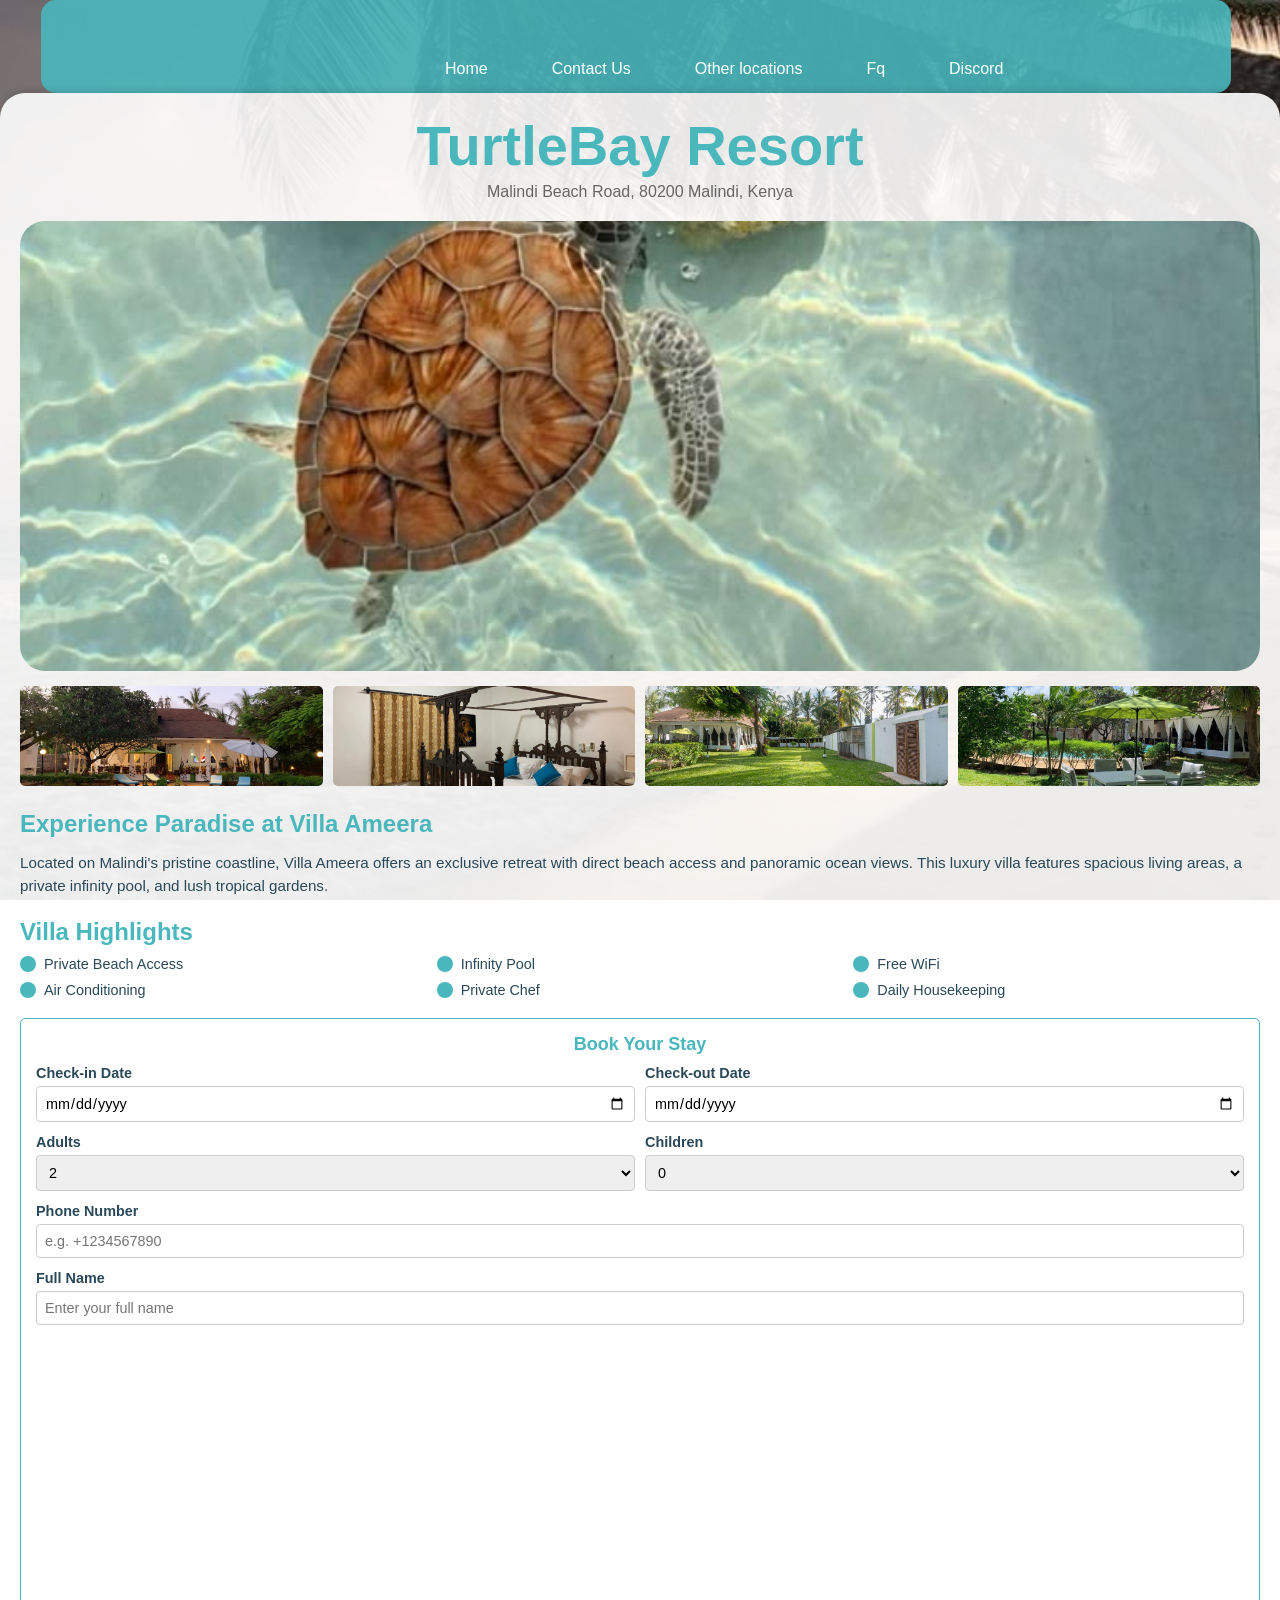
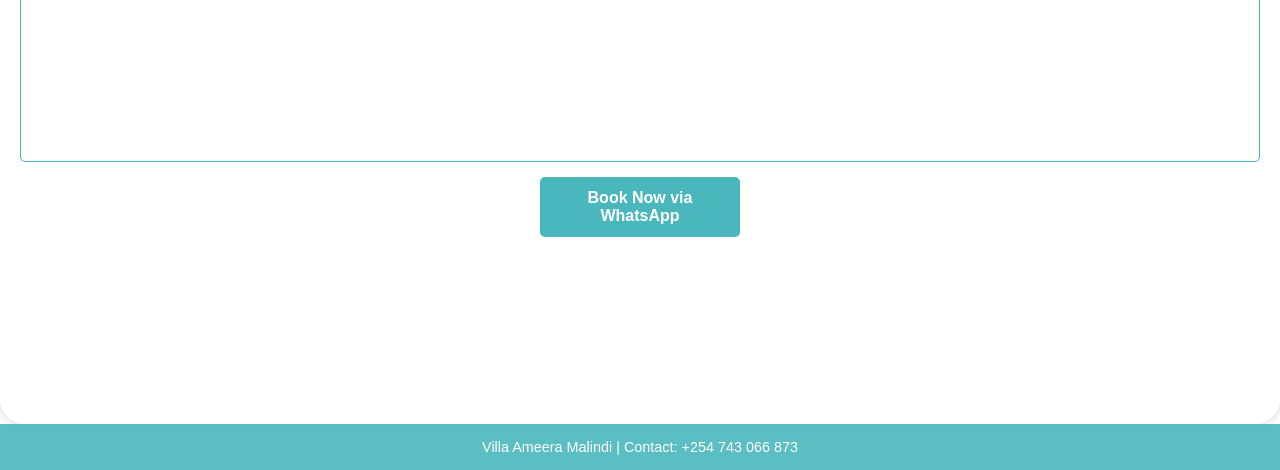
<file: turtlebay.html>
<!DOCTYPE html>
<html lang="en">
<head>
  <meta charset="UTF-8">
  <meta name="viewport" content="width=device-width, initial-scale=1.0">
  <title>Villa Ameera Malindi - Luxury Beach Villa</title>
  <style>
    * {
      box-sizing: border-box;
      margin: 0;
      padding: 0;
      font-family: Arial, sans-serif;
    }
    
    body {
      background-image: url('44.jpg');
      background-size: cover;
      background-position: center;
      background-attachment: fixed;
      color: #2a4858;
      height: 230vh;
      display: flex;
      flex-direction: column;
      overflow-y: auto;
     
      
    }
    
    .header {
      background-color: rgba(74, 183, 189, 0.9);
      color: white;
      padding: 15px 20px;
      margin-left: 3.2vw;
      text-align: center;
      opacity: 0; /* Start invisible */
      min-height: 5vh;
      border-radius: 15px;
      max-width: 93vw; 
      justify-self: center;     
    transition: opacity 2s ease-in-out; /* Transition effect */
}
    
    
    .logo {
      font-size: 28px;
      font-weight: bold;
    }
    .header ul {
        text-decoration: none;
        display: flex;
        flex-direction: row;
        padding-left: 25vw;
    }
    .header ul li {
        list-style-type: none;
        padding-left: 5vw;
        padding-top: 5vh;
        font-family: Arial, Helvetica, sans-serif;
    }
    .main {
      min-width: 90vw;
      margin: 0 auto;
      padding: 20px;
      background-color: rgba(255, 255, 255, 0.9);
      box-shadow: 0 0 10px rgba(0, 0, 0, 0.2);
      flex: 1;
      overflow-y: auto;
      border-radius: 25px;
      opacity: 0; /* Start invisible */
    transition: opacity 2s ease-in-out; /* Transition effect */
}
body.loaded .main {
    opacity: 1; /* End fully visible */
}
body.loaded .header {
    opacity: 1; /* End fully visible */
}
    
    .hotel-header {
      text-align: center;
      margin-bottom: 20px;
    }
    
    .hotel-title h1 {
      font-size: 3.5rem;
      color: #4ab7bd;
      margin-bottom: 5px;
    }
    
    .hotel-title .location {
      color: #666;
      margin-bottom: 20px;
    }
    
    .main-image {
      width: 100%;
      height: 300px;
      overflow: hidden;
      margin-bottom: 15px;
      border-radius: 25px;
      min-height: 50vh;
    }
    
    .main-image img {
      width: 100%;
      height: 100%;
      object-fit: cover;
    }
    
    .gallery {
      display: grid;
      grid-template-columns: repeat(4, 1fr);
      gap: 10px;
      margin-bottom: 20px;
    }
    
    .gallery img {
      width: 100%;
      height: 100px;
      object-fit: cover;
      border-radius: 5px;
    }
    
    .description {
      margin-bottom: 20px;
      line-height: 1.5;
    }
    
    .description h2 {
      color: #4ab7bd;
      margin-bottom: 10px;
    }
    
    .description p {
      font-size: 0.95em;
    }
    
    .amenities {
      margin-bottom: 20px;
    }
    
    .amenities h2 {
      color: #4ab7bd;
      margin-bottom: 10px;
    }
    
    .amenities-list {
      display: grid;
      grid-template-columns: repeat(3, 1fr);
      gap: 10px;
    }
    
    .amenity-item {
      display: flex;
      align-items: center;
      gap: 8px;
      font-size: 0.9em;
    }
    
    .amenity-icon {
      min-width: 16px;
      height: 16px;
      background-color: #4ab7bd;
      border-radius: 50%;
    }
    
    .booking-form {
      background-color: rgba(255, 255, 255, 0.8);
      padding: 15px;
      border-radius: 5px;
      border: 1px solid #4ab7bd;
      margin-bottom: 15px;
    }
    
    .booking-form h2 {
      color: #4ab7bd;
      margin-bottom: 10px;
      font-size: 18px;
      text-align: center;
    }
    
    .form-group {
      margin-bottom: 12px;
    }
    
    .form-group label {
      display: block;
      margin-bottom: 5px;
      font-weight: bold;
      font-size: 0.9em;
    }
    
    .form-group input, .form-group select {
      width: 100%;
      padding: 8px;
      border: 1px solid #ccc;
      border-radius: 4px;
      font-size: 0.9em;
    }
    
    .form-row {
      display: flex;
      gap: 10px;
    }
    
    .form-row .form-group {
      flex: 1;
    }
    
    .book-now {
      background-color: #4ab7bd;
      color: white;
      border: none;
      padding: 12px 25px;
      font-size: 16px;
      font-weight: bold;
      border-radius: 5px;
      cursor: pointer;
      display: block;
      margin: 15px auto;
      text-align: center;
      text-decoration: none;
      width: 200px;
    }
    
    .book-now:hover {
      background-color: #3a9599;
    }
    
    .footer {
      background-color: rgba(74, 183, 189, 0.9);
      color: white;
      padding: 15px;
      text-align: center;
      font-size: 0.9em;
    }
    
    @media (max-width: 768px) {
      .gallery {
        grid-template-columns: repeat(2, 1fr);
      }
      
      .amenities-list {
        grid-template-columns: repeat(2, 1fr);
      }
      
      .form-row {
        flex-direction: column;
        gap: 5px;
      }
    }
    .maps {
        min-width: 90vw;
        min-height: 45vh;
        border-radius: 25px;
    }
  </style>
</head>
<body>
  <div class="header">
    <nav>
        <ul>
            <li>Home</li>
            <li>Contact Us</li>
            <li>Other locations</li>
            <li>Fq</li>
            <li>Discord</li>
        </ul>
    </nav>
  </div>
  
  <div class="main">
    <div class="hotel-header">
      <div class="hotel-title">
        <h1>TurtleBay Resort</h1>
        <div class="location">Malindi Beach Road, 80200 Malindi, Kenya</div>
      </div>
    </div>
    
    <div class="main-image">
      <img src="77.jpg" alt="Villa Ameera Main View" />
    </div>
    
    <div class="gallery">
      <img src="villamerapool.jpg" alt="Villa Ameera Pool" />
      <img src="villamerabedroom.jpg" alt="Villa Ameera Bedroom" />
      <img src="/beach1.jpg" alt="Villa Ameera Beach" />
      <img src="/beach2.jpg" alt="Villa Ameera Garden" />
    </div>
    
    <div class="description">
      <h2>Experience Paradise at Villa Ameera</h2>
      <p>Located on Malindi's pristine coastline, Villa Ameera offers an exclusive retreat with direct beach access and panoramic ocean views. This luxury villa features spacious living areas, a private infinity pool, and lush tropical gardens.</p>
    </div>
    
    <div class="amenities">
      <h2>Villa Highlights</h2>
      <div class="amenities-list">
        <div class="amenity-item">
          <div class="amenity-icon"></div>
          <span>Private Beach Access</span>
        </div>
        <div class="amenity-item">
          <div class="amenity-icon"></div>
          <span>Infinity Pool</span>
        </div>
        <div class="amenity-item">
          <div class="amenity-icon"></div>
          <span>Free WiFi</span>
        </div>
        <div class="amenity-item">
          <div class="amenity-icon"></div>
          <span>Air Conditioning</span>
        </div>
        <div class="amenity-item">
          <div class="amenity-icon"></div>
          <span>Private Chef</span>
        </div>
        <div class="amenity-item">
          <div class="amenity-icon"></div>
          <span>Daily Housekeeping</span>
        </div>
      </div>
    </div>
    
    <div class="booking-form">
      <h2>Book Your Stay</h2>
      <form id="bookingForm">
        <div class="form-row">
          <div class="form-group">
            <label for="checkIn">Check-in Date</label>
            <input type="date" id="checkIn" name="checkIn" required>
          </div>
          <div class="form-group">
            <label for="checkOut">Check-out Date</label>
            <input type="date" id="checkOut" name="checkOut" required>
          </div>
        </div>
        
        <div class="form-row">
          <div class="form-group">
            <label for="adults">Adults</label>
            <select id="adults" name="adults" required>
              <option value="1">1</option>
              <option value="2" selected>2</option>
              <option value="3">3</option>
              <option value="4">4</option>
              <option value="5">5</option>
              <option value="6">6</option>
            </select>
          </div>
          <div class="form-group">
            <label for="children">Children</label>
            <select id="children" name="children">
              <option value="0" selected>0</option>
              <option value="1">1</option>
              <option value="2">2</option>
              <option value="3">3</option>
              <option value="4">4</option>
            </select>
          </div>
        </div>
        
        <div class="form-group">
          <label for="phone">Phone Number</label>
          <input type="tel" id="phone" name="phone" placeholder="e.g. +1234567890" required>
        </div>
        
        <div class="form-group">
          <label for="name">Full Name</label>
          <input type="text" id="name" name="name" placeholder="Enter your full name" required>
        </div>
      </form>
      <iframe src="https://www.google.com/maps/embed?pb=!1m18!1m12!1m3!1d1408.184389724146!2d40.00413183378655!3d-3.3631474014600142!2m3!1f0!2f0!3f0!3m2!1i1024!2i768!4f13.1!3m3!1m2!1s0x181581c9baf81a97%3A0x98abf1e0a596fdd3!2sTurtle%20Bay%20Beach%20Resort%20Watamu!5e0!3m2!1sen!2ske!4v1743592437857!5m2!1sen!2ske" style="border:0;" allowfullscreen="" loading="lazy" referrerpolicy="no-referrer-when-downgrade" class="maps"></iframe>

    </div>
    
    <button id="bookNowBtn" class="book-now">Book Now via WhatsApp</button>
  </div>
  
  <div class="footer">
    <p>Villa Ameera Malindi | Contact: +254 743 066 873</p>
  </div>

  <script>
    // script.js
document.addEventListener("DOMContentLoaded", function() {
    // Wait for the window to load completely
    window.onload = function() {
        // Add the 'loaded' class to the body
        document.body.classList.add('loaded');
    };
});
    document.getElementById('bookNowBtn').addEventListener('click', function() {
      // Get form values
      const form = document.getElementById('bookingForm');
      const checkIn = document.getElementById('checkIn').value;
      const checkOut = document.getElementById('checkOut').value;
      const adults = document.getElementById('adults').value;
      const children = document.getElementById('children').value;
      const phone = document.getElementById('phone').value;
      const name = document.getElementById('name').value;
      
      // Validate form
      if (!checkIn || !checkOut || !adults || !phone || !name) {
        alert('Please fill in all required fields');
        return;
      }
      
      // Calculate number of nights
      const startDate = new Date(checkIn);
      const endDate = new Date(checkOut);
      const nights = Math.round((endDate - startDate) / (1000 * 60 * 60 * 24));
      
      if (nights <= 0) {
        alert('Check-out date must be after check-in date');
        return;
      }
      
      // Create WhatsApp message
      const message = `Hello, I would like to book a stay at Villa Ameera Malindi.
      
Name: ${name}
Phone: ${phone}
Check-in: ${checkIn}
Check-out: ${checkOut}
Number of nights: ${nights}
Number of people: ${adults} adults, ${children} children
      
I look forward to your response. Thank you!`;
      
      // Encode message for URL
      const encodedMessage = encodeURIComponent(message);
      
      // Open WhatsApp with pre-filled message
      window.open(`https://wa.me/254743066873?text=${encodedMessage}`, '_blank');
    });
    
    // Set minimum date for check-in and check-out to today
    const today = new Date().toISOString().split('T')[0];
    document.getElementById('checkIn').setAttribute('min', today);
    document.getElementById('checkOut').setAttribute('min', today);
    
    // Update check-out min date when check-in changes
    document.getElementById('checkIn').addEventListener('change', function() {
      const checkInDate = this.value;
      document.getElementById('checkOut').setAttribute('min', checkInDate);
      
      // If check-out is before new check-in, update it
      if (document.getElementById('checkOut').value < checkInDate) {
        document.getElementById('checkOut').value = checkInDate;
      }
    });
  </script>
</body>
</html>
</file>
